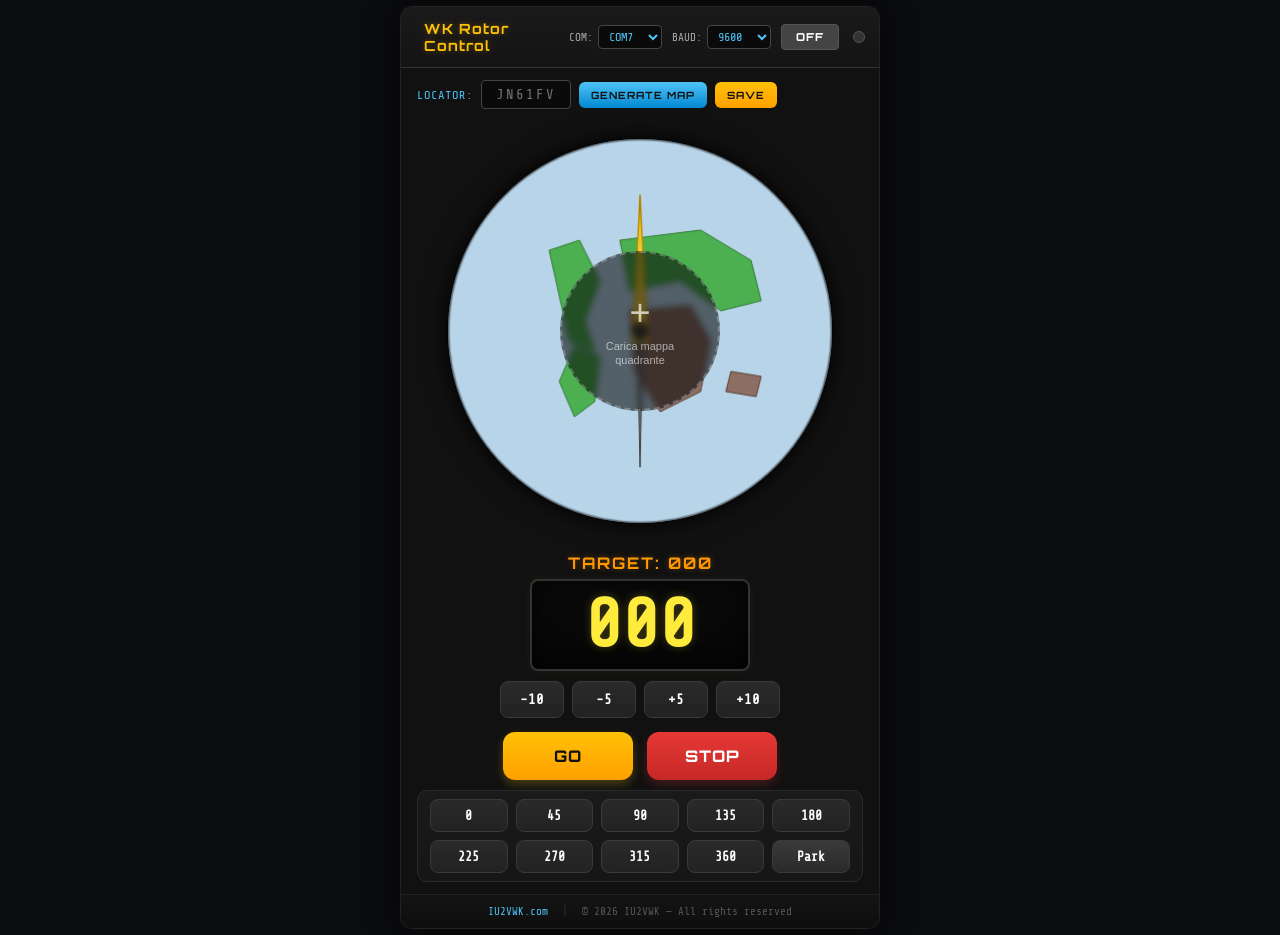
<file: index.html>
<!DOCTYPE html>
<html lang="it">
<head>
  <meta charset="UTF-8" />
  <meta name="viewport" content="width=device-width, initial-scale=1.0" />
  <title>WK Rotor Control</title>
  <link rel="preconnect" href="https://fonts.googleapis.com">
  <link rel="preconnect" href="https://fonts.gstatic.com" crossorigin>
  <link href="https://fonts.googleapis.com/css2?family=Orbitron:wght@500;700;900&family=Share+Tech+Mono&display=swap" rel="stylesheet">
  <link rel="stylesheet" href="css/style.css" />
</head>
<body>
  <div class="app">
    <header class="topbar">
      <div class="title" id="appTitle" title="Clicca per modificare il nome">WK Rotor Control</div>
      <div class="serial-controls">
        <label>
          COM:
          <select id="comPort">
            <option>COM1</option><option>COM2</option><option>COM3</option><option>COM4</option>
            <option>COM5</option><option>COM6</option><option selected>COM7</option>
            <option>COM8</option><option>COM9</option><option>COM10</option>
          </select>
        </label>
        <label>
          BAUD:
          <select id="baudRate">
            <option>1200</option><option>2400</option><option>4800</option>
            <option selected>9600</option><option>19200</option><option>38400</option>
          </select>
        </label>
        <button id="powerBtn" class="power off">OFF</button>
        <div id="powerLed" class="led off"></div>
      </div>
    </header>

    <main class="main">
      <div class="locator-row">
        <label class="locator-label">LOCATOR:</label>
        <input type="text" id="locatorInput" class="locator-input" placeholder="JN61fv" maxlength="6" spellcheck="false" />
        <button id="generateMapBtn" class="generate-btn">GENERATE MAP</button>
        <button id="saveMapBtn" class="save-btn">SAVE</button>
        <div id="generateSpinner" class="generate-spinner hidden"></div>
      </div>

      <div class="compass-wrap" id="compassWrap">
        <canvas id="compass" width="420" height="420"></canvas>
        <div class="compass-center-dot"></div>
        <div class="compass-upload" id="compassUpload">
          <span class="upload-icon">+</span>
          <span class="upload-text">Carica mappa quadrante</span>
        </div>
        <input type="file" id="mapInput" accept="image/*,.pdf" class="hidden">
      </div>

      <div class="readouts">
        <div class="target-line">TARGET: <span id="targetVal">000</span></div>
        <div class="current-line" id="currentVal">000</div>
      </div>

      <div class="step-row">
        <button class="step-btn" data-step="-10">-10</button>
        <button class="step-btn" data-step="-5">-5</button>
        <button class="step-btn" data-step="+5">+5</button>
        <button class="step-btn" data-step="+10">+10</button>
      </div>

      <div class="action-row">
        <button id="goBtn" class="go">GO</button>
        <button id="stopBtn" class="stop">STOP</button>
      </div>

      <div class="preset-panel">
        <button class="preset" data-preset="0">0</button>
        <button class="preset" data-preset="45">45</button>
        <button class="preset" data-preset="90">90</button>
        <button class="preset" data-preset="135">135</button>
        <button class="preset" data-preset="180">180</button>
        <button class="preset" data-preset="225">225</button>
        <button class="preset" data-preset="270">270</button>
        <button class="preset" data-preset="315">315</button>
        <button class="preset" data-preset="360">360</button>
        <button class="preset park" data-preset="0">Park</button>
      </div>
    </main>

    <footer class="app-footer">
      <a href="https://iu2vwk.com" target="_blank">IU2VWK.com</a>
      <span class="footer-sep">|</span>
      <span>&copy; 2026 IU2VWK — All rights reserved</span>
    </footer>
  </div>

  <script src="js/rotor.js"></script>
  <script src="js/app.js"></script>
</body>
</html>
</file>
<file: css/style.css>
/* WK Rotor Control - UI v2 */
* { box-sizing: border-box; margin: 0; padding: 0; }

body {
  background: #0b0c10;
  color: #e0e0e0;
  font-family: "Segoe UI", Tahoma, Geneva, Verdana, sans-serif;
  display: flex;
  justify-content: center;
  align-items: flex-start;
  padding: 6px;
}

.app {
  width: 100%;
  max-width: 480px;
  background: #111;
  border-radius: 12px;
  overflow: hidden;
  box-shadow: 0 0 30px rgba(0,0,0,0.8), 0 0 10px rgba(255,193,7,0.05);
  border: 1px solid #222;
}

/* Top bar */
.topbar {
  display: flex;
  align-items: center;
  justify-content: space-between;
  background: linear-gradient(180deg, #1a1a1a 0%, #141414 100%);
  padding: 8px 14px;
  border-bottom: 1px solid #333;
}

.title {
  font-family: 'Orbitron', sans-serif;
  font-weight: 700;
  font-size: 14px;
  letter-spacing: 1px;
  color: #ffc107;
  text-shadow: 0 0 6px rgba(255,193,7,0.3);
  cursor: pointer;
  padding: 4px 8px;
  border-radius: 4px;
  border: 1px solid transparent;
  transition: all 0.2s;
  min-width: 120px;
  text-align: left;
}
.title:hover {
  border-color: rgba(255,193,7,0.3);
  background: rgba(255,193,7,0.05);
}
.title-input {
  font-family: 'Orbitron', sans-serif;
  font-weight: 700;
  font-size: 14px;
  letter-spacing: 1px;
  color: #ffc107;
  background: #1a1a1a;
  border: 1px solid #ffc107;
  border-radius: 4px;
  padding: 4px 8px;
  outline: none;
  width: 200px;
}

.serial-controls {
  display: flex;
  align-items: center;
  gap: 10px;
}

.serial-controls label {
  font-size: 11px;
  color: #aaa;
  display: flex;
  align-items: center;
  gap: 5px;
  font-family: 'Share Tech Mono', monospace;
}

.serial-controls select {
  background: #0a0a0a;
  color: #4fc3f7;
  border: 1px solid #444;
  border-radius: 4px;
  padding: 3px 6px;
  font-size: 12px;
  outline: none;
  font-family: 'Share Tech Mono', monospace;
}

.power {
  background: #333;
  color: #fff;
  border: 1px solid #555;
  border-radius: 4px;
  padding: 5px 14px;
  font-size: 11px;
  font-weight: 800;
  cursor: pointer;
  transition: all 0.2s;
  font-family: 'Orbitron', sans-serif;
  letter-spacing: 1px;
}
.power.on {
  background: #2e7d32;
  border-color: #2e7d32;
  box-shadow: 0 0 8px rgba(46,125,50,0.4);
}
.power.off { background: #444; }

.led {
  width: 12px;
  height: 12px;
  border-radius: 50%;
  background: #333;
  border: 1px solid #555;
  margin-left: 4px;
  transition: all 0.2s;
}
.led.on {
  background: #00e676;
  box-shadow: 0 0 10px #00e676, 0 0 20px rgba(0,230,118,0.4);
  border-color: #00e676;
}
.led.off { background: #333; }

/* Main */
.main {
  padding: 12px 16px;
  display: flex;
  flex-direction: column;
  align-items: center;
  gap: 10px;
}

/* Locator row */
.locator-row {
  display: flex;
  align-items: center;
  gap: 8px;
  width: 100%;
}

.locator-label {
  font-family: 'Share Tech Mono', monospace;
  font-size: 12px;
  color: #4fc3f7;
  letter-spacing: 1px;
  flex-shrink: 0;
}

.locator-input {
  font-family: 'Share Tech Mono', monospace;
  font-size: 14px;
  background: #0a0a0a;
  color: #ffc107;
  border: 1px solid #444;
  border-radius: 4px;
  padding: 6px 10px;
  width: 90px;
  outline: none;
  text-align: center;
  letter-spacing: 2px;
  text-transform: uppercase;
}
.locator-input:focus { border-color: #4fc3f7; }

.generate-btn {
  font-family: 'Orbitron', sans-serif;
  font-size: 10px;
  font-weight: 700;
  letter-spacing: 1px;
  background: linear-gradient(180deg, #4fc3f7 0%, #0288d1 100%);
  color: #111;
  border: none;
  border-radius: 6px;
  padding: 7px 12px;
  cursor: pointer;
  transition: all 0.15s;
  flex-shrink: 0;
}
.generate-btn:hover {
  opacity: 0.9;
  box-shadow: 0 0 10px rgba(79,195,247,0.3);
}
.generate-btn:active { transform: scale(0.96); }

.save-btn {
  font-family: 'Orbitron', sans-serif;
  font-size: 10px;
  font-weight: 700;
  letter-spacing: 1px;
  background: linear-gradient(180deg, #ffc107 0%, #ffa000 100%);
  color: #111;
  border: none;
  border-radius: 6px;
  padding: 7px 12px;
  cursor: pointer;
  transition: all 0.15s;
  flex-shrink: 0;
}
.save-btn:hover {
  opacity: 0.9;
  box-shadow: 0 0 10px rgba(255,193,7,0.3);
}
.save-btn:active { transform: scale(0.96); }
.save-btn:disabled { opacity: 0.4; cursor: default; }

.generate-spinner {
  width: 20px;
  height: 20px;
  border: 3px solid #333;
  border-top-color: #4fc3f7;
  border-radius: 50%;
  animation: spin 0.8s linear infinite;
  flex-shrink: 0;
}
@keyframes spin { to { transform: rotate(360deg); } }

/* Compass */
.compass-wrap {
  position: relative;
  width: 95%;
  aspect-ratio: 1;
  display: flex;
  justify-content: center;
  align-items: center;
}

#compass {
  width: 100%;
  height: 100%;
  filter: drop-shadow(0 0 10px rgba(0,0,0,0.6));
}

.compass-center-dot {
  position: absolute;
  width: 14px;
  height: 14px;
  background: radial-gradient(circle, #666 0%, #222 100%);
  border: 2px solid #111;
  border-radius: 50%;
  top: 50%;
  left: 50%;
  transform: translate(-50%, -50%);
  z-index: 2;
  box-shadow: 0 0 4px rgba(0,0,0,0.5);
}

/* Readouts */
.readouts {
  text-align: center;
  width: 100%;
}

.target-line {
  color: #ff9800;
  font-size: 16px;
  font-weight: 700;
  letter-spacing: 2px;
  margin-bottom: 6px;
  font-family: 'Orbitron', sans-serif;
  text-shadow: 0 0 6px rgba(255,152,0,0.3);
}

.current-line {
  display: inline-block;
  background: linear-gradient(180deg, #0a0a0a 0%, #050505 100%);
  border: 2px solid #333;
  border-radius: 8px;
  padding: 10px 40px;
  font-size: 68px;
  font-weight: 700;
  color: #ffeb3b;
  font-family: 'Share Tech Mono', monospace;
  line-height: 1;
  min-width: 220px;
  box-shadow: inset 0 0 20px rgba(0,0,0,0.8), 0 0 10px rgba(255,235,59,0.05);
  text-shadow: 0 0 10px rgba(255,235,59,0.25);
}

/* Step row */
.step-row {
  display: flex;
  gap: 8px;
  justify-content: center;
  width: 100%;
}

.step-btn {
  background: linear-gradient(180deg, #2a2a2a 0%, #222 100%);
  color: #fff;
  border: 1px solid #3a3a3a;
  border-radius: 8px;
  padding: 10px 0;
  width: 64px;
  font-size: 14px;
  font-weight: 600;
  cursor: pointer;
  transition: all 0.15s;
  font-family: 'Share Tech Mono', monospace;
}
.step-btn:hover {
  background: linear-gradient(180deg, #333 0%, #2a2a2a 100%);
  border-color: #555;
  transform: translateY(-1px);
}
.step-btn:active {
  background: #444;
  transform: translateY(0);
}

/* Action row */
.action-row {
  display: flex;
  gap: 14px;
  justify-content: center;
  width: 100%;
  margin-top: 4px;
}

.go, .stop {
  border: none;
  border-radius: 12px;
  padding: 14px 0;
  width: 130px;
  font-size: 16px;
  font-weight: 800;
  cursor: pointer;
  transition: all 0.15s;
  font-family: 'Orbitron', sans-serif;
  letter-spacing: 1px;
}
.go {
  background: linear-gradient(180deg, #ffc107 0%, #ffa000 100%);
  color: #111;
  box-shadow: 0 4px 10px rgba(255,193,7,0.25);
}
.stop {
  background: linear-gradient(180deg, #e53935 0%, #c62828 100%);
  color: #fff;
  box-shadow: 0 4px 10px rgba(229,57,53,0.25);
}
.go:hover {
  opacity: 0.95;
  transform: translateY(-1px);
  box-shadow: 0 6px 14px rgba(255,193,7,0.35);
}
.stop:hover {
  opacity: 0.95;
  transform: translateY(-1px);
  box-shadow: 0 6px 14px rgba(229,57,53,0.35);
}
.go:active, .stop:active { transform: translateY(0) scale(0.98); }

/* Presets */
.preset-panel {
  display: grid;
  grid-template-columns: repeat(5, 1fr);
  gap: 8px;
  width: 100%;
  background: linear-gradient(180deg, #1a1a1a 0%, #161616 100%);
  padding: 8px 12px;
  border-radius: 10px;
  border: 1px solid #2a2a2a;
}

.preset {
  background: linear-gradient(180deg, #2a2a2a 0%, #222 100%);
  color: #fff;
  border: 1px solid #3a3a3a;
  border-radius: 8px;
  padding: 8px 0;
  font-size: 13px;
  font-weight: 600;
  cursor: pointer;
  transition: all 0.15s;
  font-family: 'Share Tech Mono', monospace;
}
.preset:hover {
  background: linear-gradient(180deg, #333 0%, #2a2a2a 100%);
  border-color: #555;
  transform: translateY(-1px);
}
.preset:active {
  background: #444;
  transform: translateY(0);
}
.preset.park { grid-column: 5; background: linear-gradient(180deg, #3a3a3a 0%, #2a2a2a 100%); }

.compass-upload {
  position: absolute;
  top: 50%;
  left: 50%;
  transform: translate(-50%, -50%);
  width: 160px;
  height: 160px;
  border-radius: 50%;
  background: rgba(0,0,0,0.55);
  backdrop-filter: blur(3px);
  display: flex;
  flex-direction: column;
  justify-content: center;
  align-items: center;
  gap: 8px;
  cursor: pointer;
  transition: all 0.2s;
  z-index: 3;
  border: 2px dashed rgba(255,255,255,0.25);
}
.compass-upload:hover {
  background: rgba(0,0,0,0.7);
  border-color: rgba(255,193,7,0.6);
  box-shadow: 0 0 15px rgba(255,193,7,0.2);
}
.compass-upload.hidden { display: none !important; }

.upload-icon {
  font-size: 36px;
  color: rgba(255,255,255,0.7);
  font-weight: 300;
  line-height: 1;
}
.upload-text {
  font-size: 11px;
  color: rgba(255,255,255,0.6);
  text-align: center;
  max-width: 100px;
  line-height: 1.3;
}

/* Footer */
.app-footer {
  text-align: center;
  padding: 10px 14px;
  border-top: 1px solid #222;
  background: linear-gradient(180deg, #141414 0%, #0e0e0e 100%);
  font-size: 11px;
  color: #555;
  font-family: 'Share Tech Mono', monospace;
}

.app-footer a {
  color: #4fc3f7;
  text-decoration: none;
  transition: color 0.2s;
}
.app-footer a:hover { color: #ffc107; }

.footer-sep {
  margin: 0 8px;
  color: #333;
}

/* Utility */
.hidden { display: none !important; }
</file>
